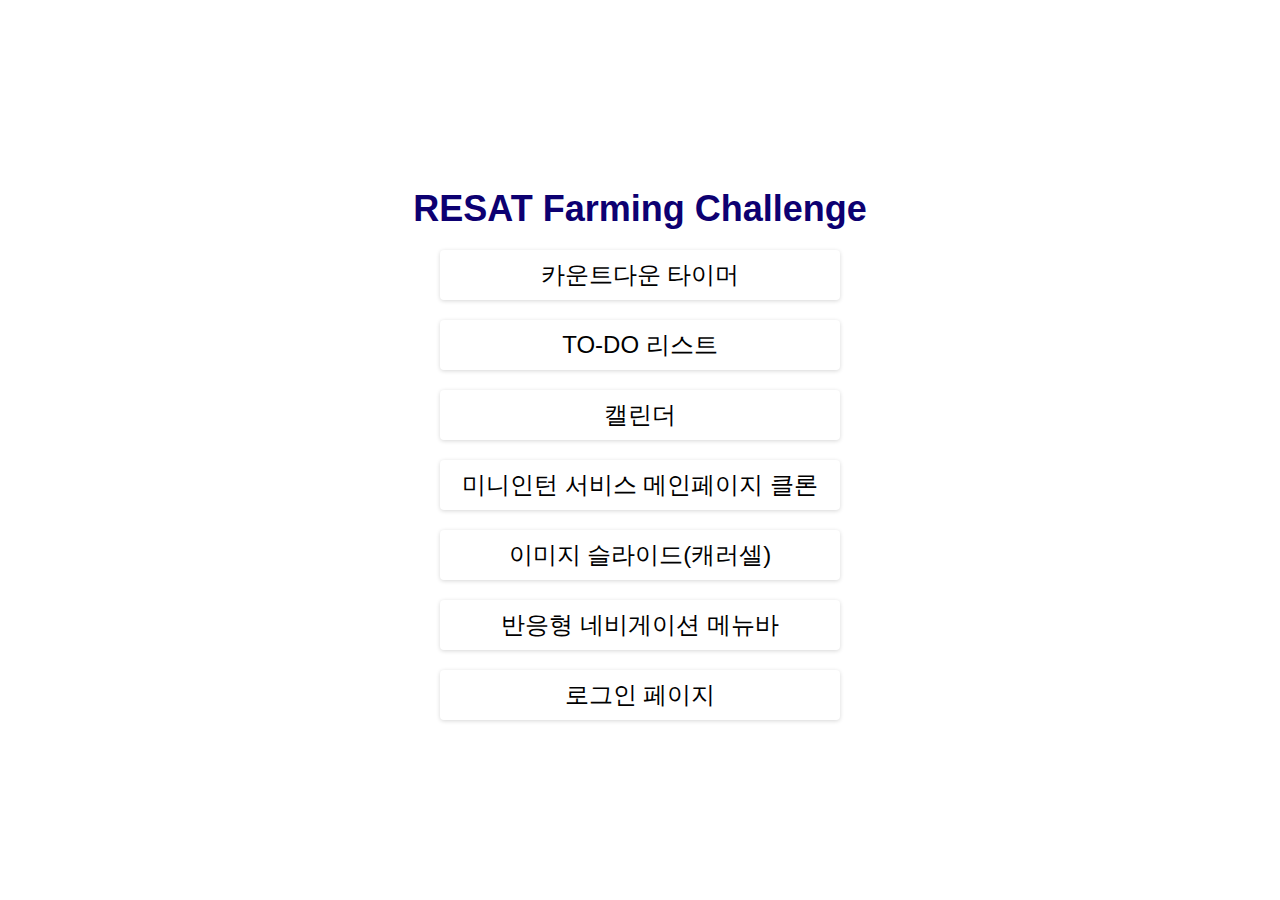
<file: index.html>
<!DOCTYPE html>
<html lang="en">
  <head>
    <meta charset="UTF-8" />
    <meta name="viewport" content="width=device-width, initial-scale=1.0" />
    <link rel="stylesheet" href="styles/main.css" />
    <link rel="stylesheet" href="styles/reset.css" />
    <link rel="stylesheet" href="styles/common.css" />
    <title>RESAT Farming Challenge</title>
  </head>
  <body>
    <main class="main-container">
      <div class="list-container">
        <p>RESAT Farming Challenge</p>
        <ul class="main-list">
          <li>
            <a href="pages/timer/timer.html">카운트다운 타이머</a>
          </li>
          <li>
            <a href="pages/todo/todo.html">TO-DO 리스트</a>
          </li>
          <li>
            <a href="pages/calendar/calendar.html">캘린더</a>
          </li>
          <li>
            <a href="pages/clone/clone.html">미니인턴 서비스 메인페이지 클론</a>
          </li>
          <li>
            <a href="pages/carousel/carousel.html">이미지 슬라이드(캐러셀)</a>
          </li>
          <li>
            <a href="pages/navbar/navbar.html">반응형 네비게이션 메뉴바</a>
          </li>
          <li>
            <a href="pages/login/login.html">로그인 페이지</a>
          </li>
        </ul>
      </div>
    </main>
  </body>
</html>
</file>
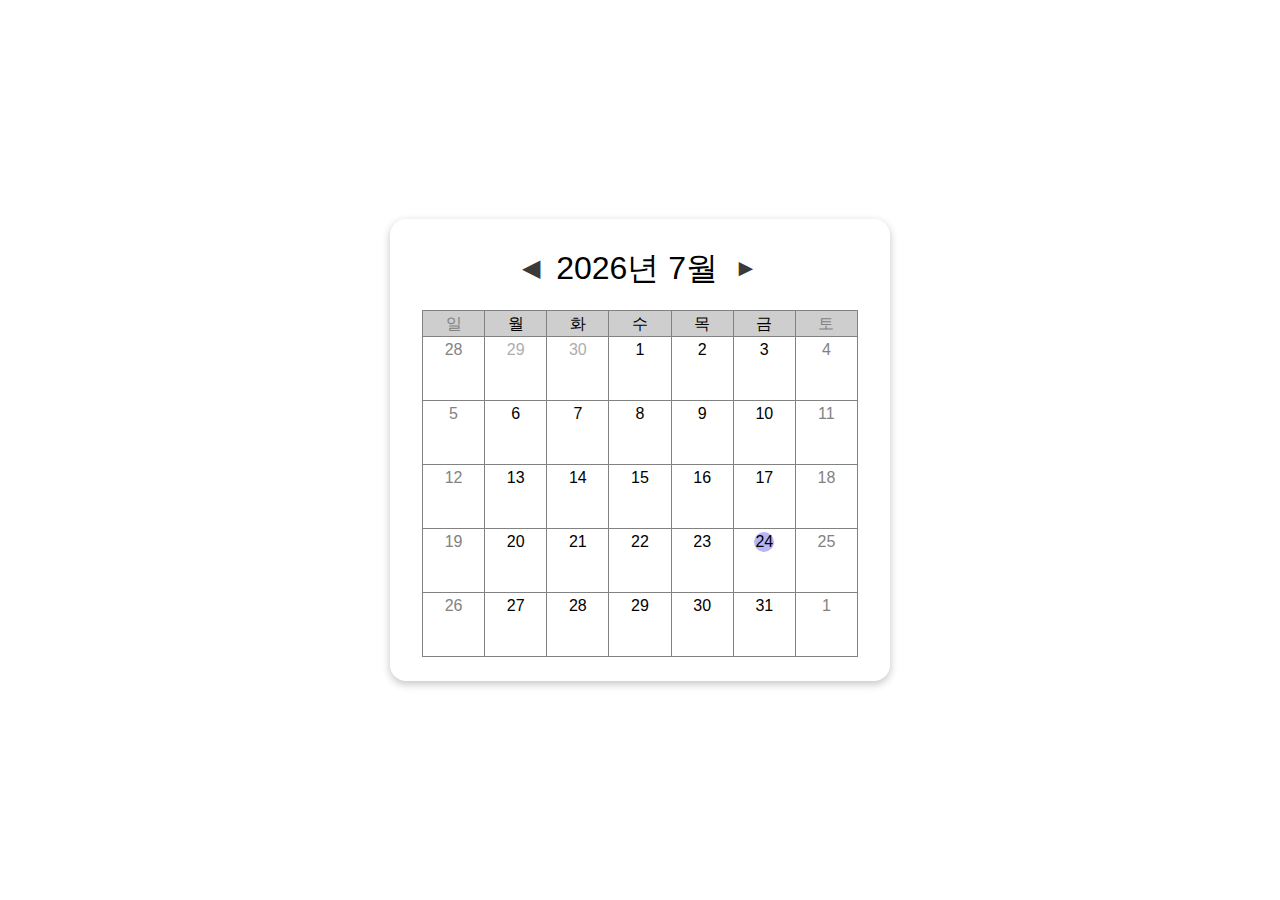
<file: pages/calendar/calendar.html>
<!DOCTYPE html>
<html lang="en">
  <head>
    <meta charset="UTF-8" />
    <meta name="viewport" content="width=device-width, initial-scale=1.0" />
    <link rel="stylesheet" href="../../styles/main.css" />
    <link rel="stylesheet" href="../../styles/reset.css" />
    <link rel="stylesheet" href="../../styles/common.css" />
    <link rel="stylesheet" href="calendar.css" />
    <title>Calendar</title>
  </head>
  <body>
    <main class="main-container">
      <div class="calendar-container">
        <div class="calendar-header">
          <button class="prev-button">◀</button>
          <p class="year-month">2023년 10월</p>
          <button class="next-button">►</button>
        </div>
        <table class="calendar-table">
          <thead>
            <tr>
              <th>일</th>
              <th>월</th>
              <th>화</th>
              <th>수</th>
              <th>목</th>
              <th>금</th>
              <th>토</th>
            </tr>
          </thead>
          <tbody></tbody>
        </table>
      </div>
      <div class="modal-container">
        <div class="memo-modal">
          <textarea
            class="memo-text"
            placeholder="메모를 기록해주세요"
          ></textarea>
          <div class="button-section">
            <button class="register-button">등록</button>
            <button class="cancel-button">취소</button>
          </div>
        </div>
      </div>
    </main>
    <script src="calendar.js"></script>
  </body>
</html>
</file>
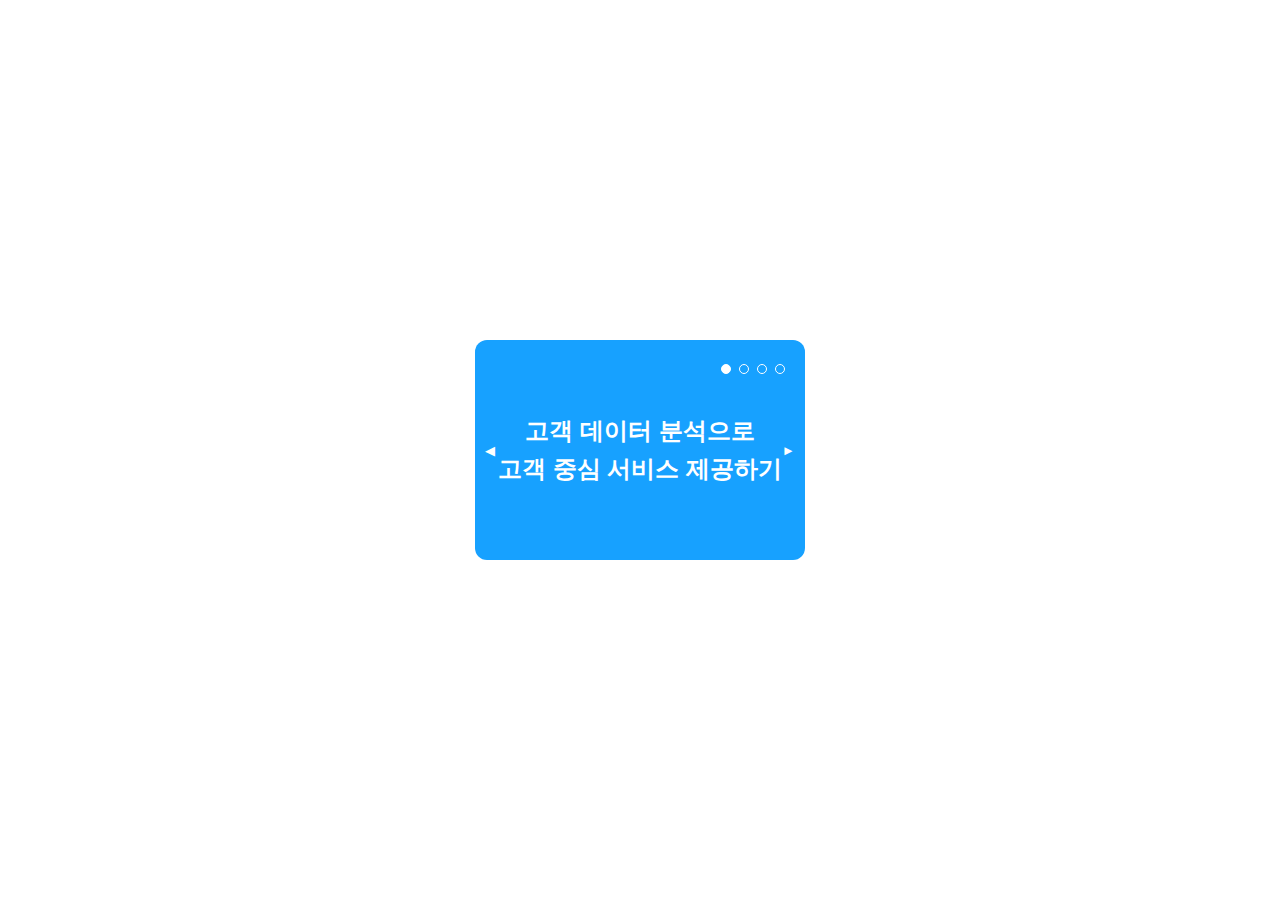
<file: pages/carousel/carousel.html>
<!DOCTYPE html>
<html lang="en">
  <head>
    <meta charset="UTF-8" />
    <meta name="viewport" content="width=device-width, initial-scale=1.0" />
    <link rel="stylesheet" href="../../styles/main.css" />
    <link rel="stylesheet" href="../../styles/reset.css" />
    <link rel="stylesheet" href="../../styles/common.css" />
    <link rel="stylesheet" href="carousel.css" />
    <title>Carousel</title>
  </head>
  <body>
    <main class="main-container">
      <div class="carousel-container">
        <button class="prev-button">◀</button>
        <div class="carousel-slides"></div>
        <button class="next-button">►</button>
        <div class="carousel-dots"></div>
      </div>
    </main>
    <script src="carousel.js"></script>
  </body>
</html>
</file>
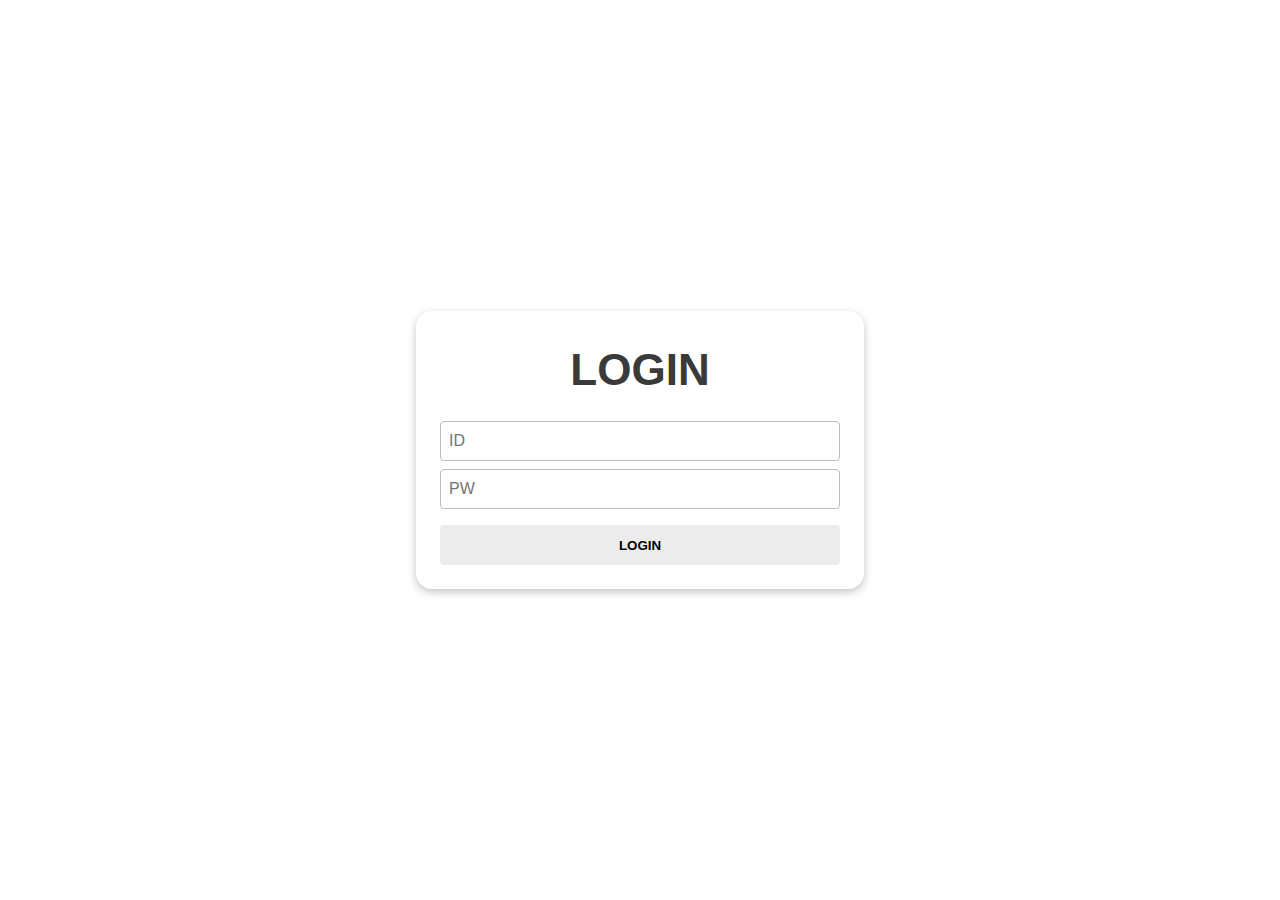
<file: pages/login/login.html>
<!DOCTYPE html>
<html lang="en">
  <head>
    <meta charset="UTF-8" />
    <meta name="viewport" content="width=device-width, initial-scale=1.0" />
    <link rel="stylesheet" href="../../styles/main.css" />
    <link rel="stylesheet" href="../../styles/reset.css" />
    <link rel="stylesheet" href="../../styles/common.css" />
    <link rel="stylesheet" href="login.css" />
    <title>Login</title>
  </head>
  <body>
    <main class="main-container">
      <div class="login-container">
        <p>LOGIN</p>
        <form id="login-form">
          <div class="form-group">
            <label for="username" class="visually-hidden">ID</label>
            <input type="text" id="username" name="username" placeholder="ID" />
            <label for="password" class="visually-hidden">PW</label>
            <input
              type="password"
              id="password"
              name="password"
              placeholder="PW"
            />
          </div>
          <button type="submit">LOGIN</button>
        </form>
      </div>
    </main>
    <script src="login.js"></script>
  </body>
</html>
</file>
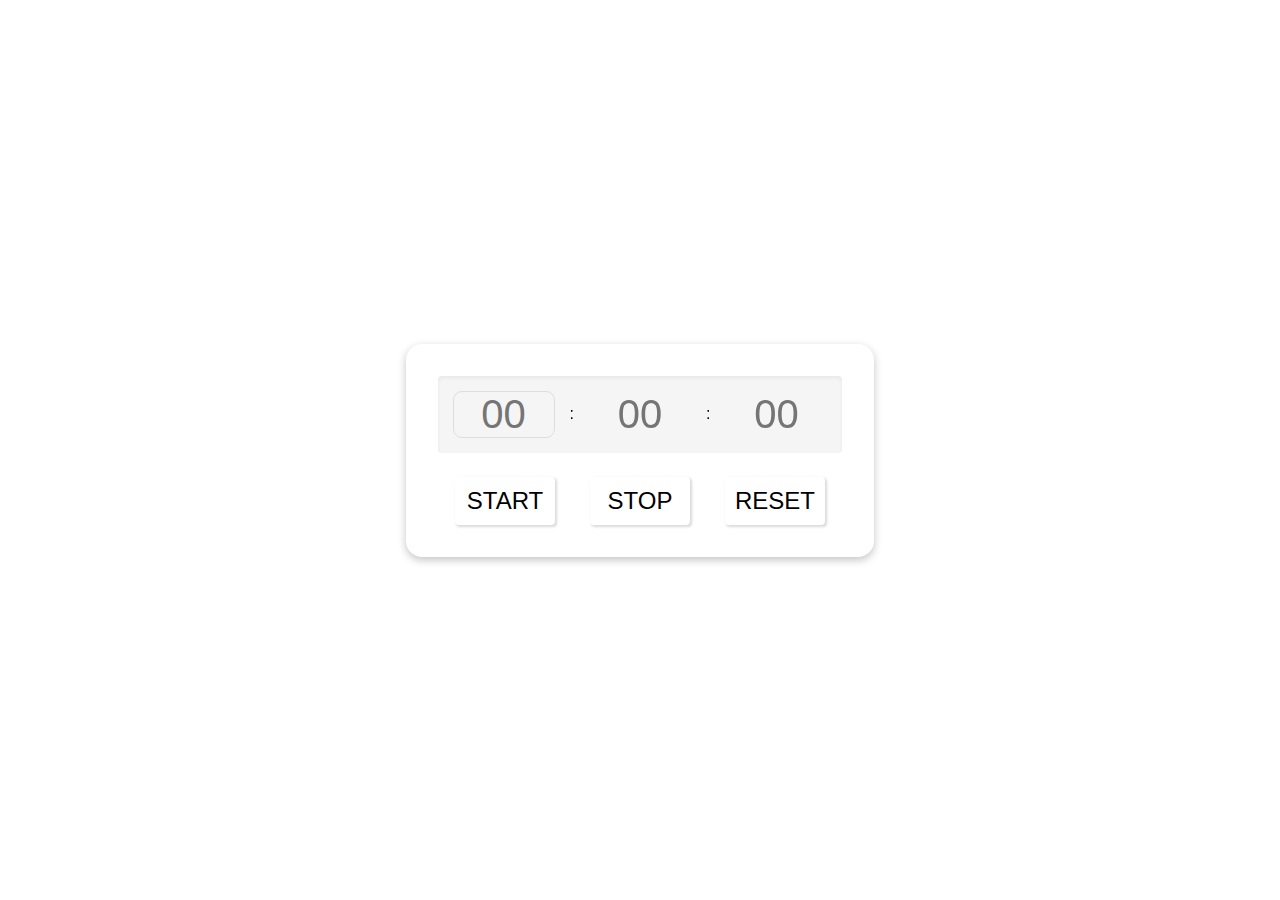
<file: pages/timer/timer.html>
<!DOCTYPE html>
<html lang="en">
  <head>
    <meta charset="UTF-8" />
    <meta name="viewport" content="width=device-width, initial-scale=1.0" />
    <link rel="stylesheet" href="../../styles/main.css" />
    <link rel="stylesheet" href="../../styles/reset.css" />
    <link rel="stylesheet" href="../../styles/common.css" />
    <link rel="stylesheet" href="timer.css" />
    <title>Countdown Timer</title>
  </head>
  <body>
    <main class="main-container">
      <div class="timer-container">
        <div class="screen-container">
          <input
            class="hour-input"
            type="number"
            placeholder="00"
            max="24"
            min="00"
            autofocus
          />
          <span>:</span>
          <input
            class="min-input"
            type="number"
            placeholder="00"
            max="59"
            min="00"
          />
          <span>:</span>
          <input
            class="sec-input"
            type="number"
            placeholder="00"
            max="59"
            min="00"
          />
        </div>
        <div class="button-container">
          <button class="start-button">START</button>
          <button class="stop-button">STOP</button>
          <button class="reset-button">RESET</button>
        </div>
      </div>
    </main>
    <script src="timer.js"></script>
  </body>
</html>
</file>
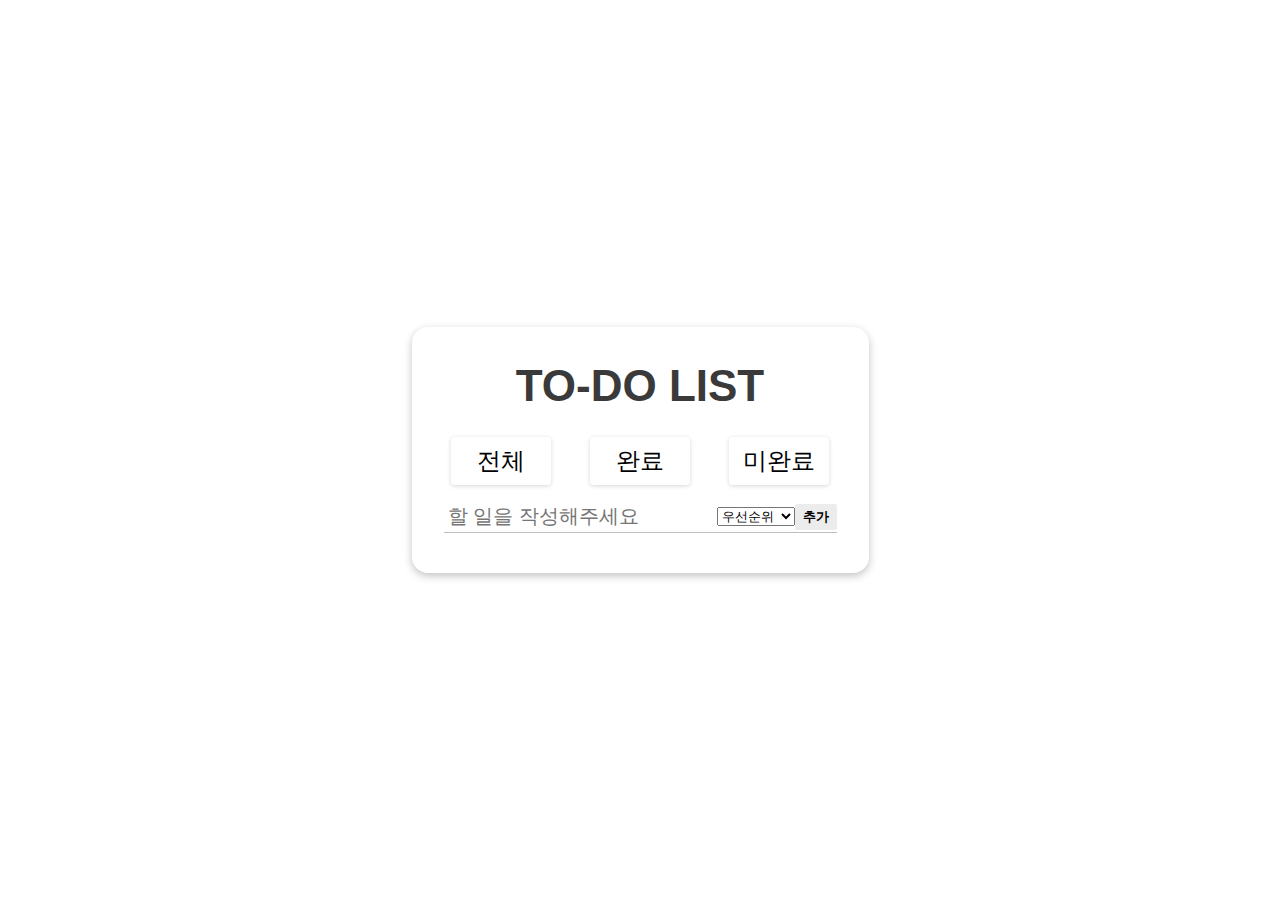
<file: pages/todo/todo.html>
<!DOCTYPE html>
<html lang="en">
  <head>
    <meta charset="UTF-8" />
    <meta name="viewport" content="width=device-width, initial-scale=1.0" />
    <link rel="stylesheet" href="../../styles/main.css" />
    <link rel="stylesheet" href="../../styles/reset.css" />
    <link rel="stylesheet" href="../../styles/common.css" />
    <link rel="stylesheet" href="todo.css" />
    <title>Todo List</title>
  </head>
  <body>
    <main class="main-container">
      <div class="todo-container">
        <p>TO-DO LIST</p>
        <div class="button-section">
          <button class="all-button">전체</button>
          <button class="done-button">완료</button>
          <button class="notDone-button">미완료</button>
        </div>
        <div class="input-section">
          <input
            type="text"
            class="todo-input"
            placeholder="할 일을 작성해주세요"
          />
          <select class="priority">
            <option value="" selected disabled hidden>우선순위</option>
            <option value="낮음">낮음</option>
            <option value="보통">보통</option>
            <option value="높음">높음</option>
            <option value="아주 높음">아주 높음</option>
          </select>
          <button class="add-button">추가</button>
        </div>
        <ul class="todo-list"></ul>
      </div>
    </main>
    <script src="todo.js"></script>
  </body>
</html>
</file>
<file: styles/main.css>
.main-container {
  display: flex;
  justify-content: center;
  align-items: center;
  height: 100vh;
}

.list-container {
  display: flex;
  flex-direction: column;
  align-items: center;
  gap: 12px;
}

.list-container p {
  text-align: center;
  font-size: 36px;
  font-weight: 700;
  color: #0d0071;
}

.main-list {
  display: flex;
  flex-direction: column;
  gap: 20px;
}

.main-list li {
  width: 400px;
  height: 50px;
  font-size: 24px;
  font-weight: 500;
  border-radius: 4px;
  box-shadow: rgba(0, 0, 0, 0.16) 0px 1px 4px;
  transition: background-color 0.3s;
}

.main-list li:hover {
  background-color: #f0f0f0;
}

.main-list li:active {
  background-color: #dcdcdc;
}

.main-list a {
  display: flex;
  justify-content: center;
  align-items: center;
  width: 100%;
  height: 100%;
}
</file>
<file: styles/common.css>
*,
*::before,
*::after {
  box-sizing: border-box;
}

body {
  font-family: Arial, sans-serif;
  font-size: 16px;
  line-height: 1.6;
  font-weight: normal;
}

a {
  text-decoration: none;
  color: inherit;
}

button {
  padding: 0;
  border: none;
  cursor: pointer;
  color: inherit;
  background-color: transparent;
}
</file>
<file: pages/calendar/calendar.css>
.calendar-container {
  display: flex;
  flex-direction: column;
  justify-content: center;
  align-items: center;
  width: 500px;
  padding: 24px 32px;
  gap: 16px;
  border-radius: 16px;
  box-shadow: rgba(0, 0, 0, 0.24) 0px 3px 8px;
}

.calendar-header {
  display: flex;
  align-items: center;
  gap: 16px;
}

.calendar-header p {
  font-size: 32px;
}

.calendar-header button {
  font-size: 24px;
  color: #3a3a3a;
}

.calendar-table {
  width: 100%;
}

.calendar-table th {
  text-align: center;
  background-color: #cecece;
  border: 1px solid #828282;
}

.calendar-table td {
  position: relative;
  text-align: center;
  height: 64px;
  border: 1px solid #828282;
  cursor: pointer;
}

th:nth-child(1),
td:nth-child(1),
th:nth-last-child(1),
td:nth-last-child(1) {
  color: #828282;
}

.other-month {
  color: #adadad;
}

.today-icon {
  position: absolute;
  width: 20px;
  height: 20px;
  background-color: #b6b6f6;
  border-radius: 50%;
  top: 3px;
  left: 50%;
  z-index: -1;
  transform: translateX(-50%);
}

.memo-icon {
  position: absolute;
  width: 20px;
  height: 20px;
  background-color: #dcdcdc;
  border-radius: 50%;
  top: 3px;
  left: 50%;
  z-index: -1;
  transform: translateX(-50%);
}

.modal-container {
  display: none;
  position: fixed;
  top: 56%;
  left: 50%;
  transform: translate(-50%, -50%);
}

.memo-modal {
  display: flex;
  flex-direction: column;
  width: 400px;
  height: 300px;
  padding: 16px;
  gap: 8px;
  background-color: #f0f0f0;
  border-radius: 8px;
  box-shadow: 0 0 5px rgba(0, 0, 0, 0.2);
}

.memo-text {
  height: 100%;
  padding: 8px;
  border: 1px solid #adadad;
  border-radius: 4px;
  outline: none;
  resize: none;
}

.button-section {
  display: flex;
  justify-content: flex-end;
  gap: 8px;
}

.button-section button {
  width: 48px;
  height: 24px;
  font-size: 16px;
  border-radius: 4px;
  box-shadow: rgba(0, 0, 0, 0.16) 0px 1px 4px;
  transition: background-color 0.3s;
}

.register-button {
  background-color: #cecece;
}
</file>
<file: pages/carousel/carousel.css>
.carousel-container {
  position: relative;
  width: 330px;
  height: 220px;
  border-radius: 12px;
  overflow: hidden;
}

.carousel-slides {
  display: flex;
  transition: all 0.3s ease-in-out;
}

.carousel-slide {
  flex: 0 0 100%;
  width: 330px;
  height: 220px;
  cursor: pointer;
}

.slide-text {
  display: flex;
  height: 100%;
  justify-content: center;
  align-items: center;
  text-align: center;
  font-size: 24px;
  font-weight: 700;
  color: white;
}

.prev-button,
.next-button {
  position: absolute;
  top: 50%;
  color: white;
  z-index: 1;
  transform: translateY(-50%);
}

.prev-button {
  left: 10px;
}

.next-button {
  right: 10px;
}

.carousel-dots {
  position: absolute;
  top: 16px;
  right: 16px;
  z-index: 1;
}

.carousel-dot {
  display: inline-block;
  width: 10px;
  height: 10px;
  margin: 0 4px;
  background-color: transparent;
  border: 1px solid white;
  border-radius: 50%;
  cursor: pointer;
  transition: all 0.3s ease-in-out;
}

.carousel-dot.active {
  background-color: white;
}
</file>
<file: pages/login/login.css>
.login-container {
  display: flex;
  flex-direction: column;
  justify-content: center;
  align-items: center;
  padding: 24px;
  gap: 16px;
  border-radius: 16px;
  box-shadow: rgba(0, 0, 0, 0.24) 0px 3px 8px;
}

.login-container p {
  font-size: 44px;
  font-weight: 600;
  color: #3a3a3a;
}

form {
  display: flex;
  flex-direction: column;
  gap: 16px;
}

.form-group {
  display: flex;
  flex-direction: column;
  gap: 8px;
}

input[type="text"],
input[type="password"] {
  width: 400px;
  height: 40px;
  padding: 8px;
  font-size: 16px;
  border: 1px solid #bdbdbd;
  border-radius: 4px;
}

input[type="text"]:focus,
input[type="password"]:focus {
  outline: 1px solid #8e8e8e;
}

form button {
  height: 40px;
  font-weight: 600;
  background-color: #ececec;
  border-radius: 4px;
  transition: background-color 0.3s;
}

form button:hover,
form button:active {
  background-color: #dbdbdb;
}

.visually-hidden {
  position: absolute;
  width: 1px;
  height: 1px;
  margin: -1px;
  border: 0;
  padding: 0;
  white-space: nowrap;
  clip-path: inset(100%);
  clip: rect(0 0 0 0);
  overflow: hidden;
}

.notification {
  position: fixed;
  top: 10px;
  right: 10px;
  padding: 8px;
  color: white;
  background-color: #3a3a3a;
  border-radius: 4px;
  z-index: 1;
  animation: fadeIn 0.5s ease-in-out, fadeOut 2s ease-in-out;
}

@keyframes fadeIn {
  0% {
    opacity: 0;
    transform: translateX(50%);
  }
  100% {
    opacity: 1;
    transform: translateX(0%);
  }
}

@keyframes fadeOut {
  0% {
    opacity: 1;
  }
  90% {
    opacity: 1;
  }
  100% {
    opacity: 0;
  }
}
</file>
<file: pages/timer/timer.css>
.timer-container {
  display: flex;
  flex-direction: column;
  justify-content: center;
  align-items: center;
  padding: 32px;
  gap: 24px;
  border-radius: 16px;
  box-shadow: rgba(0, 0, 0, 0.24) 0px 3px 8px;
}

.screen-container {
  display: flex;
  justify-content: center;
  align-items: center;
  padding: 16px;
  gap: 16px;
  background-color: #f5f5f5;
  border-radius: 4px;
  box-shadow: rgba(0, 0, 0, 0.06) 0px 2px 4px 0px inset;
}

.screen-container input {
  width: 100px;
  padding: 0;
  text-align: center;
  font-size: 40px;
  color: #3a3a3a;
  background-color: #f5f5f5;
  border: none;
  border-radius: 8px;
}

input:focus {
  outline: 1px solid #ddd;
}

input:disabled {
  color: #888;
  cursor: not-allowed;
  transition: background-color 0.3s;
}

input[type="number"]::-webkit-inner-spin-button,
input[type="number"]::-webkit-outer-spin-button {
  -webkit-appearance: none;
  appearance: none;
  margin: 0;
}

.button-container {
  display: flex;
  justify-content: space-around;
  width: 100%;
}

.button-container button {
  width: 100px;
  height: 48px;
  font-size: 24px;
  border-radius: 4px;
  box-shadow: rgba(0, 0, 0, 0.15) 1.95px 1.95px 2.6px;
  transition: background-color 0.3s;
}

.button-container button:hover {
  background-color: #f0f0f0;
}

.button-container button:active {
  background-color: #dcdcdc;
}
</file>
<file: pages/todo/todo.css>
.todo-container {
  display: flex;
  flex-direction: column;
  justify-content: center;
  align-items: center;
  padding: 24px 32px;
  gap: 16px;
  border-radius: 16px;
  box-shadow: rgba(0, 0, 0, 0.24) 0px 3px 8px;
}

.todo-container p {
  font-size: 44px;
  font-weight: 600;
  color: #3a3a3a;
}

.button-section {
  display: flex;
  justify-content: space-around;
  width: 100%;
  gap: 24px;
}

.button-section button {
  width: 100px;
  height: 48px;
  font-size: 24px;
  border-radius: 4px;
  box-shadow: rgba(0, 0, 0, 0.16) 0px 1px 4px;
  transition: background-color 0.3s;
}

.button-section button:hover {
  background-color: #f0f0f0;
}

button:active {
  background-color: #dcdcdc;
}

.selected {
  background-color: #cecece;
}

.input-section {
  display: flex;
  justify-content: space-between;
  align-items: center;
  width: 100%;
  border-bottom: 1px solid #bdbdbd;
}

.todo-input {
  padding: 4px;
  font-size: 20px;
  color: #3a3a3a;
  border: none;
}

input:focus {
  outline: none;
}

.add-button {
  padding: 4px 8px;
  font-weight: 600;
  background-color: #ececec;
  border-radius: 2px;
  transition: background-color 0.3s;
}

.todo-list {
  display: flex;
  flex-direction: column;
  width: 100%;
  gap: 4px;
}

.todo-item {
  display: flex;
  justify-content: space-between;
  align-items: center;
}

.todo-check {
  margin: 0;
}

.todo-text {
  width: 250px;
  padding: 2px;
  font-size: 18px;
  color: #3a3a3a;
  border: none;
  border-bottom: 1px solid #bdbdbd;
}

.todo-priority {
  text-align: center;
  width: 64px;
  font-size: 14px;
  border: 1px solid #828282;
  border-radius: 4px;
}
</file>
